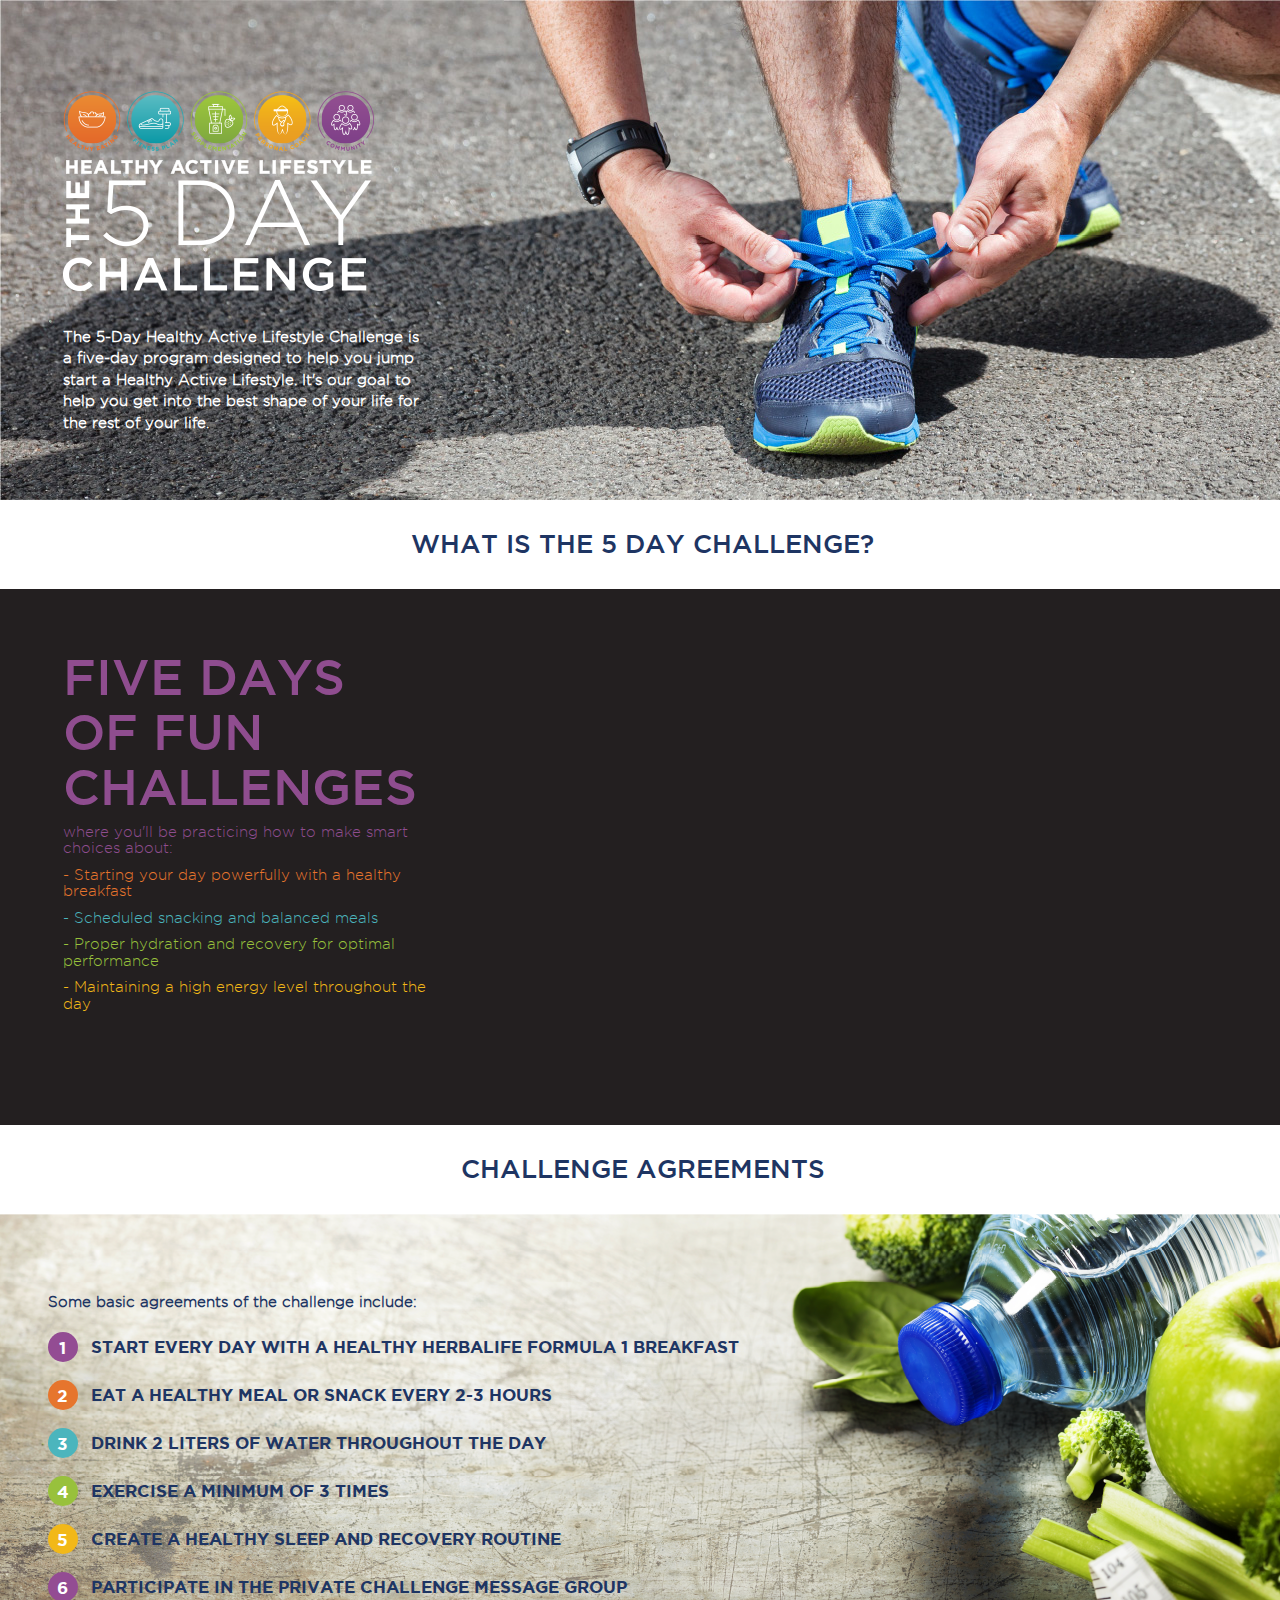
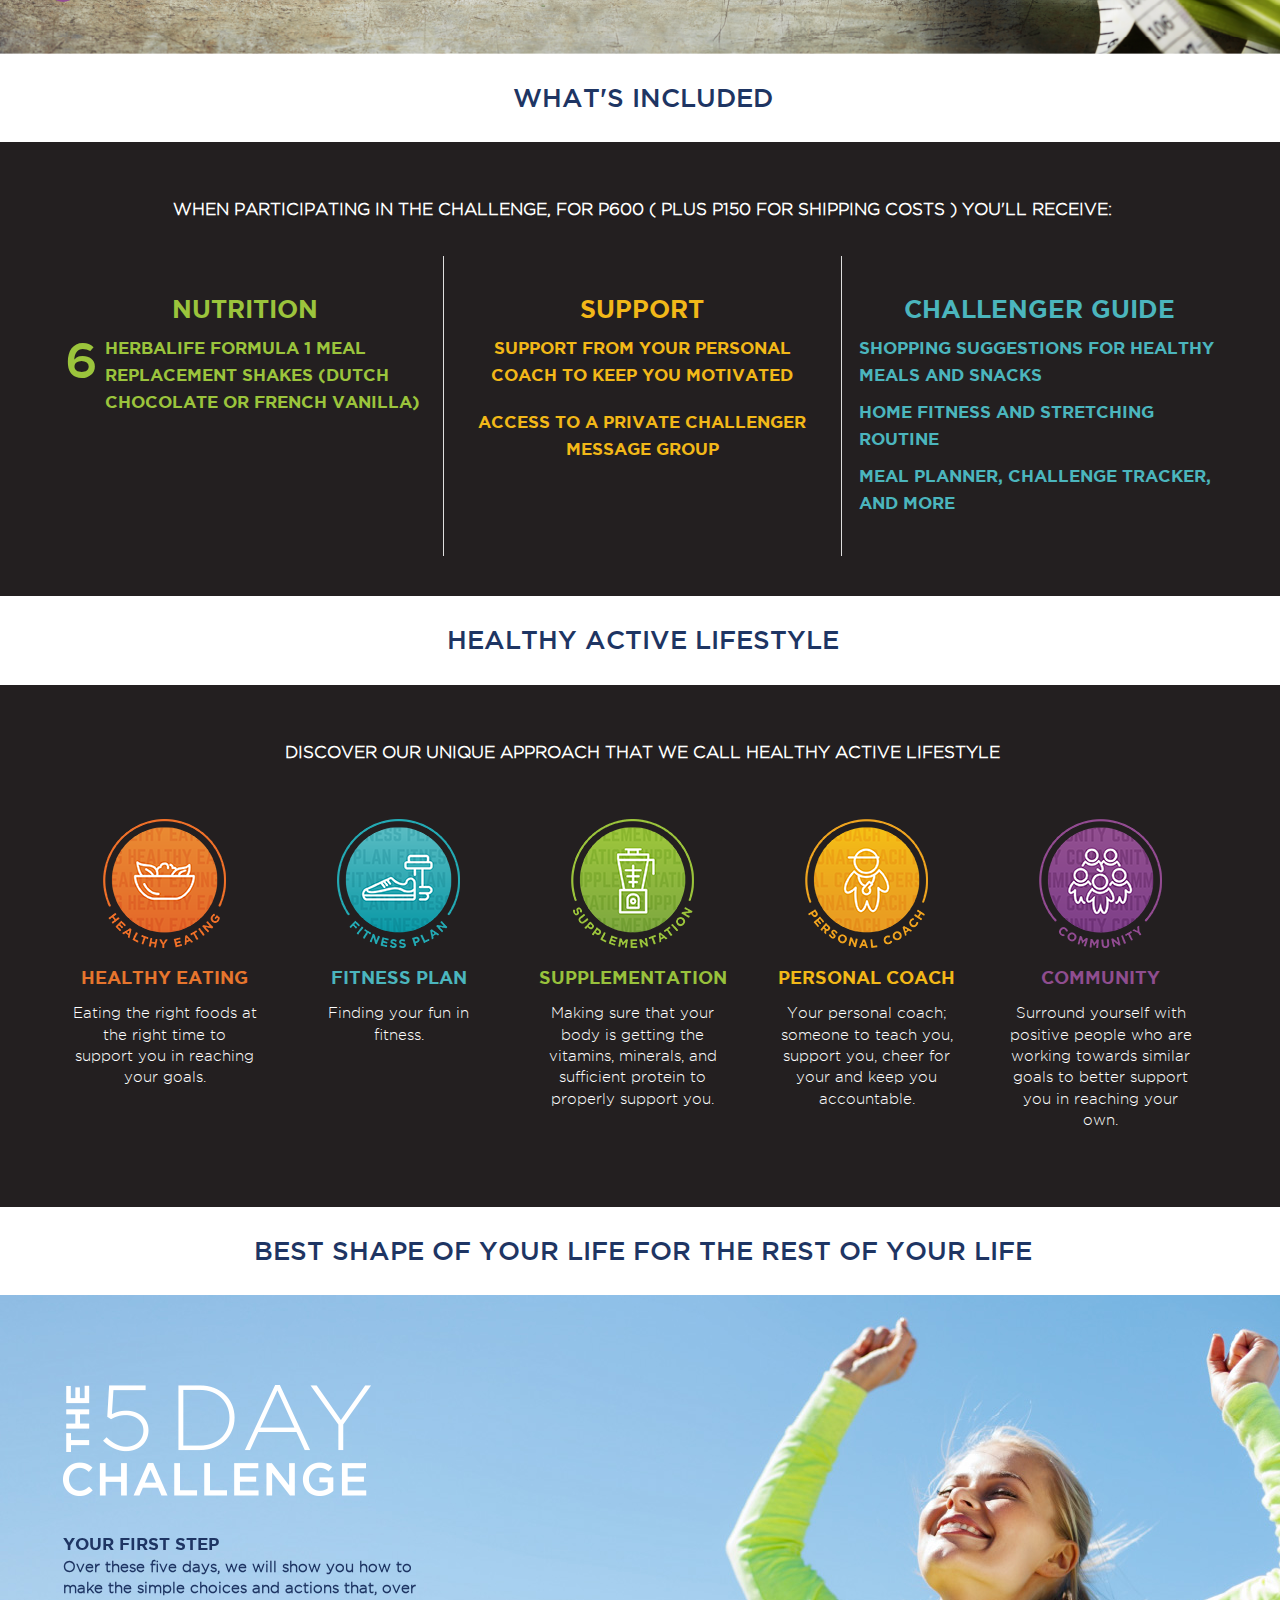
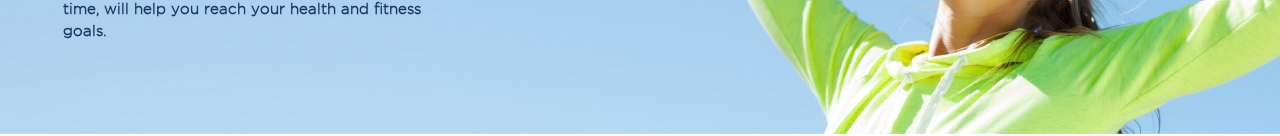
<file: index.html>
<!DOCTYPE HTML>
<html>
	<head>
<meta http-equiv="Content-Type" content="text/html; charset=utf-8"
>
	
		<title>The 5 Day Challenge Philippines</title>
		<link href="css/bootstrap.css" rel='stylesheet' type='text/css' />
		<link rel="stylesheet" href="css/font-awesome.min.css">
		<link rel="shortcut icon" href="favicon.ico.html">
		<link href="css/style.css" rel='stylesheet' type='text/css' />
		<meta name="viewport" content="width=device-width, initial-scale=1">

	</head>
	
	<body id="page-top" data-spy="scroll" data-target=".navbar-fixed-top">

		
		<!--BANNER IMAGE-->
		<div class="banner fullwidth">
			<div class="carousel-inner" role="listbox">
				<div class="item active" >
					<div class="text-center" style="width:100%;">
						<img src="images/top_banner.jpg" alt="..." >
					</div>
					<div class="container">
						<div class="row"> 
							<div class="banner_text col-md-12 col-sm-12 col-xs-12">
								<div class="logo"><a class="" href="index.html#"><img src="images/logo.png"/></a></div>
								<div class="challeges_images"><a class="" href="index.html#page-top"><img src="images/5day.png" /></a></div>
								<p id="txt_main_image2"><strong>The 5-Day Healthy Active Lifestyle Challenge is a five-day program designed to help you jump start a Healthy Active Lifestyle.  It's our goal to help you get into the best shape of your life for the rest of your life.</strong></p>
							</div>
						</div>
					</div>		
				</div>
		    </div>
		</div>
		<!--BANNER END-->
		<div class="clearfix"></div>
		
		<!--heading text container-->
		<div class="container" id="work_div">
			<div class="row text-center">
				<h1 class="heading" id="txt_sec3_head">WHAT IS THE 5 DAY CHALLENGE?</h1>
			</div>
		</div>
		<!--heading text container end-->
		
		<div class="black_bk fullwidth">
			<div class="container">
				<div class="row">
					<div class="col-md-4 col-sm-6 col-xs-12 left_text video_sectn">
					  <h2 class="taxt-purple"> FIVE DAYS OF FUN CHALLENGES</h2>
					  <h4 class="taxt-purple"> where you'll be practicing how to make smart choices about:</h4>
					  <h4 class="taxt-orange">- Starting your day powerfully with a healthy breakfast</h4>
					  <h4 class="taxt-blue">- Scheduled snacking and balanced meals</h4>
					  <h4 class="taxt-green">- Proper hydration and recovery for optimal performance</h4>
					  <h4 class="taxt-yellow">- Maintaining a high energy level throughout the day </h4>
					  <p>&nbsp;</p>
					  <p>&nbsp;</p>
				  </div>
					<div class="col-md-8 col-sm-6 col-xs-12">
						<script charset="ISO-8859-1" src="//fast.wistia.com/assets/external/E-v1.js" async></script><div class="wistia_responsive_padding" style="padding:56.25% 0 0 0;position:relative;"><div class="wistia_responsive_wrapper" style="height:100%;left:0;position:absolute;top:0;width:100%;"><div class="wistia_embed wistia_async_p14ta9y7gz videoFoam=true" style="height:100%;width:100%">&nbsp;</div></div></div>
					</div>
				</div>
			</div>	
		</div>
		
		<div class="clearfix"></div>
		
	
	
		<!--heading text container-->
		<div class="container" id="getting_started_div">
			<div class="row text-center">
				<h1 class="heading" id="txt_sec4_head">CHALLENGE AGREEMENTS</h1>
			</div>
		</div>
		<!--heading text container end-->
		
		<!--black shade  start--> 
		<div class="black_shade fullwidth">
			<div class="container">
				<div class="row top1_gap"><p>Some basic agreements of the challenge include:</p>
				 <ul>
						<li><div class="numberCircle purple_n">1</div>
START EVERY DAY WITH A HEALTHY HERBALIFE FORMULA 1 BREAKFAST</li>
						<li><div class="numberCircle orange_n">2</div>EAT A HEALTHY MEAL OR SNACK EVERY 2-3 HOURS</li>
						<li><div class="numberCircle cyan_n">3</div>DRINK 2 LITERS OF WATER THROUGHOUT THE DAY</li>
						<li><div class="numberCircle green_n">4</div>EXERCISE A MINIMUM OF 3 TIMES</li>
						<li><div class="numberCircle yellow_n">5</div>CREATE A HEALTHY SLEEP AND RECOVERY ROUTINE</li>
				 	    <li><div class="numberCircle purple_n">6</div>	PARTICIPATE IN THE PRIVATE CHALLENGE MESSAGE GROUP</li>
				 </ul>
				</div>
			</div>	
		</div>
		<!--black shade end--> 
		
		<div class="clearfix"></div>
		
		<!--heading text container-->
		<div class="container" id="home_div">
			<div class="row text-center">
			  <h1 class="heading" id="txt_sec2_head2">WHAT'S INCLUDED</h1>
			</div>
		</div>
		<!--heading text container end-->
		
		<div class="black_bk fullwidth">
			<div class="container">
				<div class="row">
				<div class="text-center sub_head">WHEN PARTICIPATING IN THE CHALLENGE, FOR P600 ( PLUS P150 FOR SHIPPING COSTS ) YOU'LL RECEIVE:</div>
					<div class="col-md-4 col-sm-4 col-xs-12 for_1">
						<h1 class="text-center for_1_head">NUTRITION</h1>
						<span>6</span>
						<h2>HERBALIFE FORMULA 1 MEAL REPLACEMENT SHAKES (DUTCH CHOCOLATE OR FRENCH VANILLA)</h2>
					</div>
					
					<div class="col-md-4 col-sm-4 col-xs-12 for_2">
						<h1 class="text-center taxt-yellow for_2_head">SUPPORT</h1>
						<h2 class="taxt-yellow">SUPPORT FROM YOUR PERSONAL COACH TO KEEP YOU MOTIVATED</h2>
						<h2 class="taxt-yellow">ACCESS TO A PRIVATE CHALLENGER MESSAGE GROUP</h2>
					</div>
					
					<div class="col-md-4 col-sm-4 col-xs-12 for_3">
						<h1 class="text-center taxt-blue for_3_head">CHALLENGER GUIDE</h1>
						<h2 class="taxt-blue">SHOPPING SUGGESTIONS FOR HEALTHY MEALS AND SNACKS</h2>
						<h2 class="taxt-blue">HOME FITNESS AND STRETCHING ROUTINE</h2>
						<h2 class="taxt-blue">MEAL PLANNER, CHALLENGE TRACKER, AND MORE</h2>
					</div>
				</div>
			</div>
		</div>	
		
		<div class="clearfix"></div>
		
		<!--heading text container-->
		<div class="container" id="home_div">
			<div class="row text-center">
				<h1 class="heading" id="txt_sec2_head">HEALTHY ACTIVE LIFESTYLE</h1>
			</div>
		</div>
		<!--heading text container end-->
		
		<div class="blackhealth fullwidth">
			<div class="container">
				<div class="row">
				   	<div class="text-center sub_head">DISCOVER OUR UNIQUE APPROACH THAT WE CALL HEALTHY ACTIVE LIFESTYLE</div>
					<div class="h_logos"><div class="image"><img src="images/l5.png"></div>
						<h1 class="taxt-orange" id="txt_sec2_orange_head">HEALTHY EATING</h1>
						<p id="txt_sec2_orange_content">Eating the right foods at the right time to support you in reaching your goals.</p>
					</div>
					
					<div class="h_logos"><div class="image"><img src="images/l3.png"></div>
						<h1 class="taxt-blue" id="txt_sec2_blue_head">FITNESS PLAN</h1>
						<p id="txt_sec2_blue_content">Finding your fun in fitness.</p>
					</div>
					
					<div class="h_logos"><div class="image"><img src="images/l4.png"></div>
						<h1 class="taxt-green" id="txt_sec2_green_head">SUPPLEMENTATION</h1>
						<p id="txt_sec2_green_content">Making sure that your body is getting the vitamins, minerals, and sufficient protein to properly support you.</p>
					</div>
					
					<div class="h_logos"><div class="image"><img src="images/l2.png"></div>
						<h1 class="taxt-yellow" id="txt_sec2_yellow_head">PERSONAL COACH</h1>
						<p id="txt_sec2_yellow_content">Your personal coach; someone to teach you, support you, cheer for your and keep you accountable.</p>
					</div>
					
					<div class="h_logos"><div class="image"><img src="images/l1.png"></div>
						<h1 class="taxt-purple" id="txt_sec2_purple_head">COMMUNITY</h1>
						<p id="txt_sec2_purple_content">Surround yourself with positive people who are working towards similar goals to better support you in reaching your own.</p>
					</div>
				</div>
			</div>
		</div>	
		<div class="clearfix"></div>
		
		<!--heading text container-->
		<div class="container" id="getting_started_div">
			<div class="row text-center">
				<h1 class="heading" id="txt_sec4_head">BEST SHAPE OF YOUR LIFE FOR THE REST OF YOUR LIFE</h1>
			</div>
		</div>
		<!--heading text container end-->
		
		<div class="bottom_banner fullwidth">
			<div class="carousel-inner" role="listbox">
				<div class="item active" >
					<div class="text-center" style="width:100%;">
						<img src="images/b_shape.jpg" alt="..." >
					</div>
					<div class="container">
						<div class="row"> 
							<div class="banner_text col-md-12 col-sm-12 col-xs-12">
							
								<div class="challeges_images"><a class="" href="index.html#page-top"><img src="images/5day.png" /></a></div>
								<p id="txt_main_image"><span>YOUR FIRST STEP</span><br>Over these five days, we will show you how to make the simple choices and actions that, over time, will help you reach your health and fitness goals.</p>
							</div>
						</div>
					</div>		
				</div>
		    </div>
		</div>

		<script src="js/jquery.js" type="text/javascript"></script> 
		<script src="js/bootstrap.js" type="text/javascript"></script>
		<script src="js/jquery.easing.min.js" type="text/javascript"></script>
		
		
	</body>
</html>
</file>
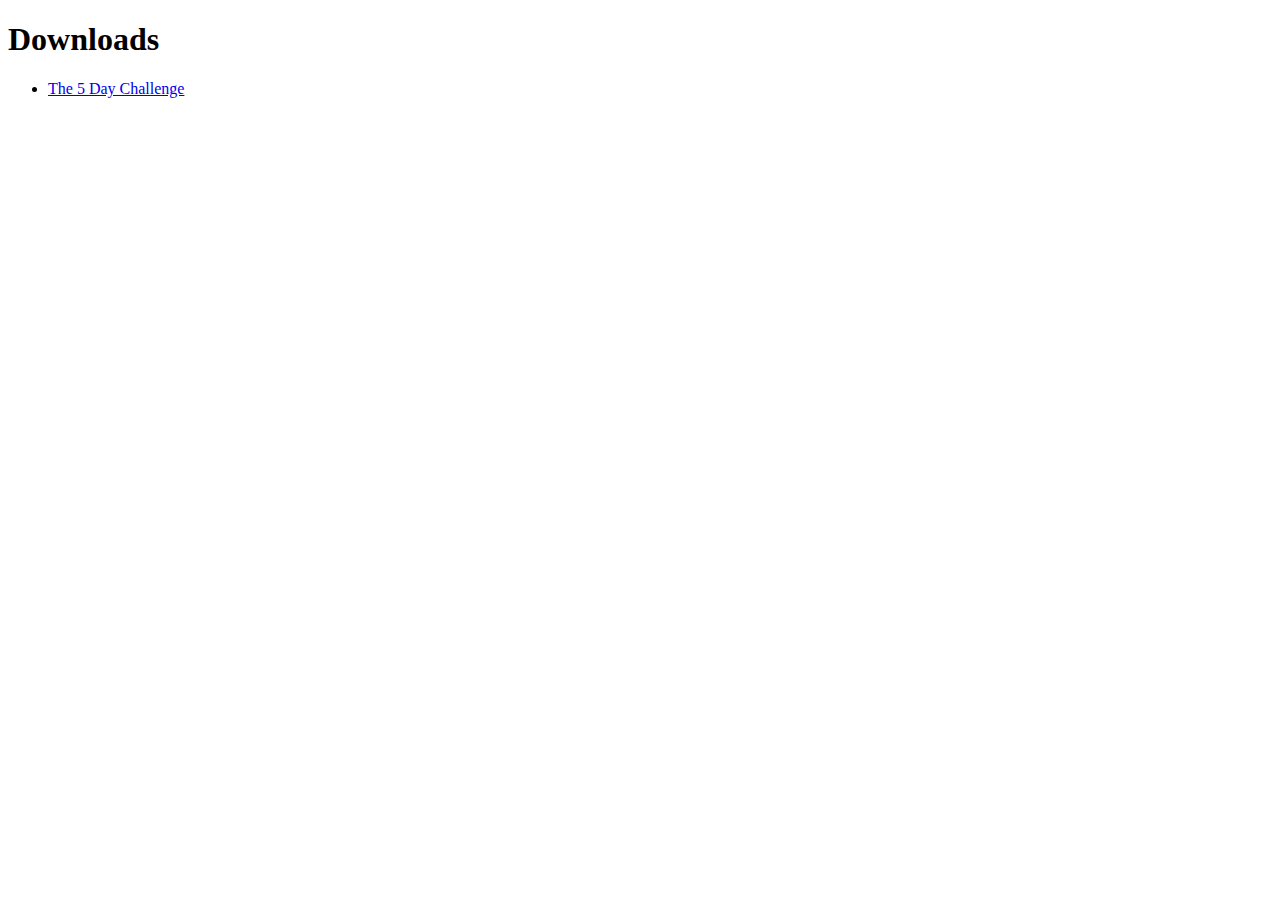
<file: _downloads.html>
<!DOCTYPE html>
<html>
	<head>
		<meta charset="UTF-8">
        <title> Downloads </title>
    </head>
    <body>
        <h1> Downloads </h1>
        <ul>
            <li><a id="http://the5daychallenge.com/" href="index.html"> The 5 Day Challenge </a></li>
        </ul>
    </body>
</html>
</file>
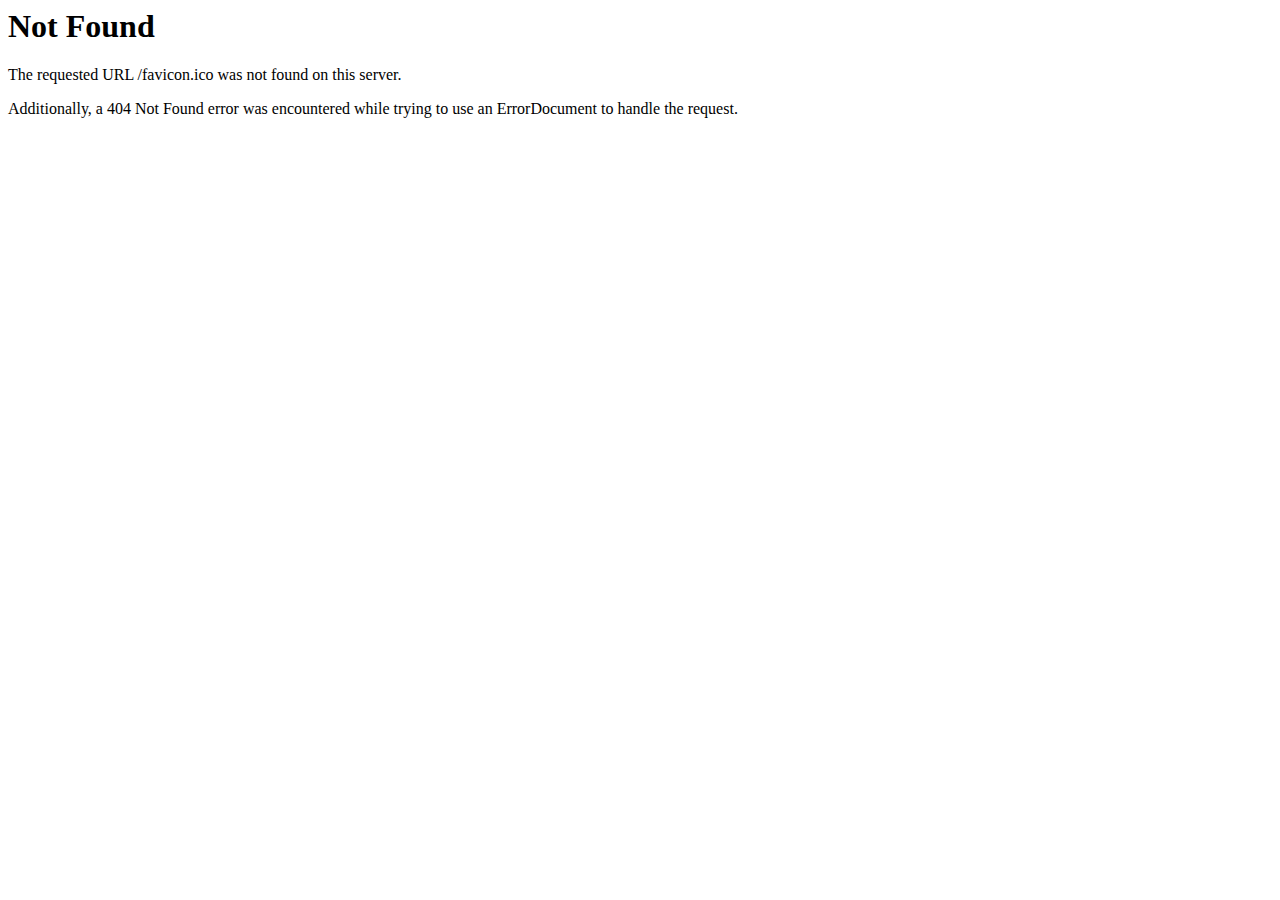
<file: favicon.ico.html>
<!DOCTYPE HTML PUBLIC "-//IETF//DTD HTML 2.0//EN">
<html><head>
<meta http-equiv="Content-Type" content="text/html; charset=utf-8"
>
<title>404 Not Found</title>
</head><body>
<h1>Not Found</h1>
<p>The requested URL /favicon.ico was not found on this server.</p>
<p>Additionally, a 404 Not Found
error was encountered while trying to use an ErrorDocument to handle the request.</p>
</body></html>
</file>
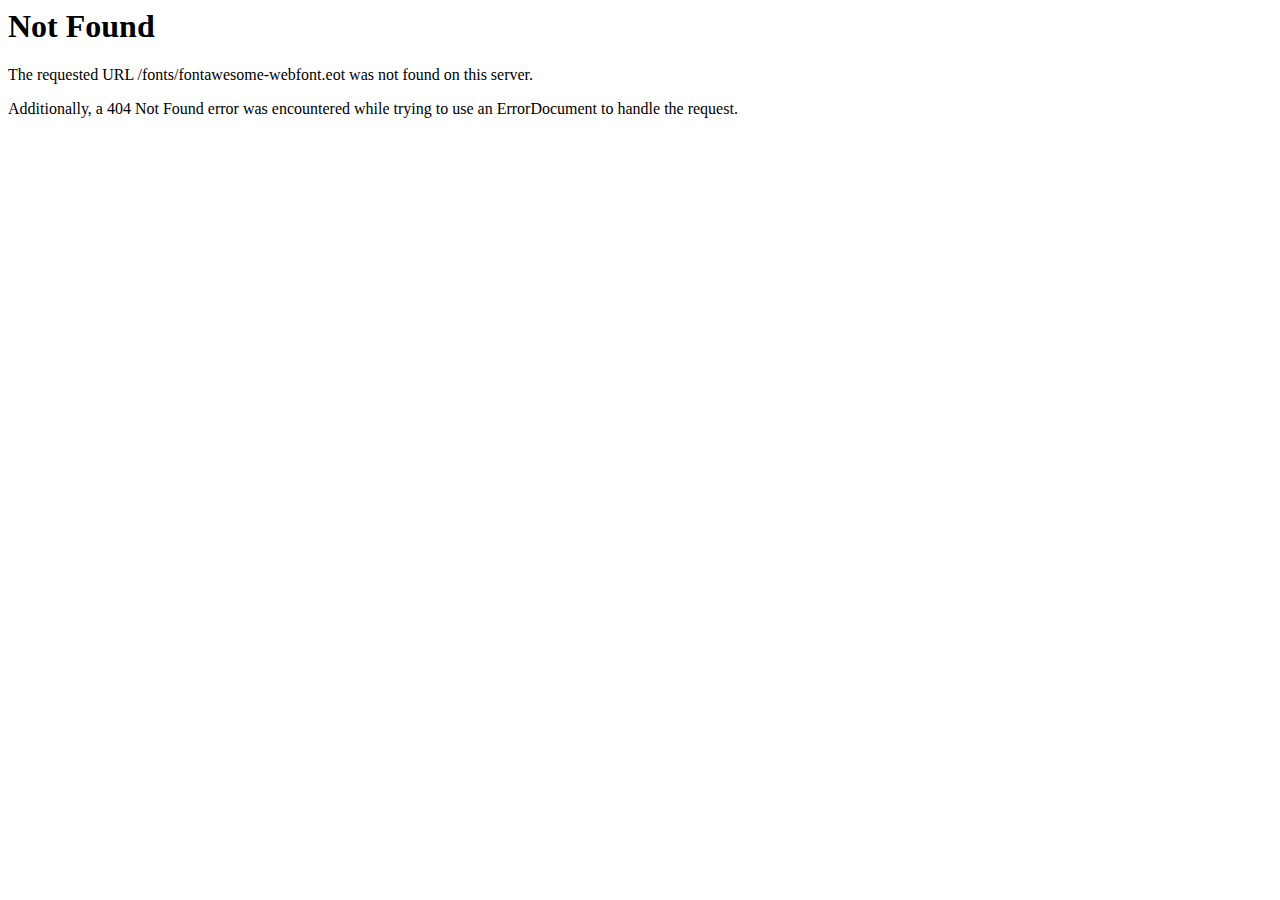
<file: fonts/fontawesome-webfont.eot-.html>
<!DOCTYPE HTML PUBLIC "-//IETF//DTD HTML 2.0//EN">
<html><head>
<meta http-equiv="Content-Type" content="text/html; charset=utf-8"
>
<title>404 Not Found</title>
</head><body>
<h1>Not Found</h1>
<p>The requested URL /fonts/fontawesome-webfont.eot was not found on this server.</p>
<p>Additionally, a 404 Not Found
error was encountered while trying to use an ErrorDocument to handle the request.</p>
</body></html>
</file>
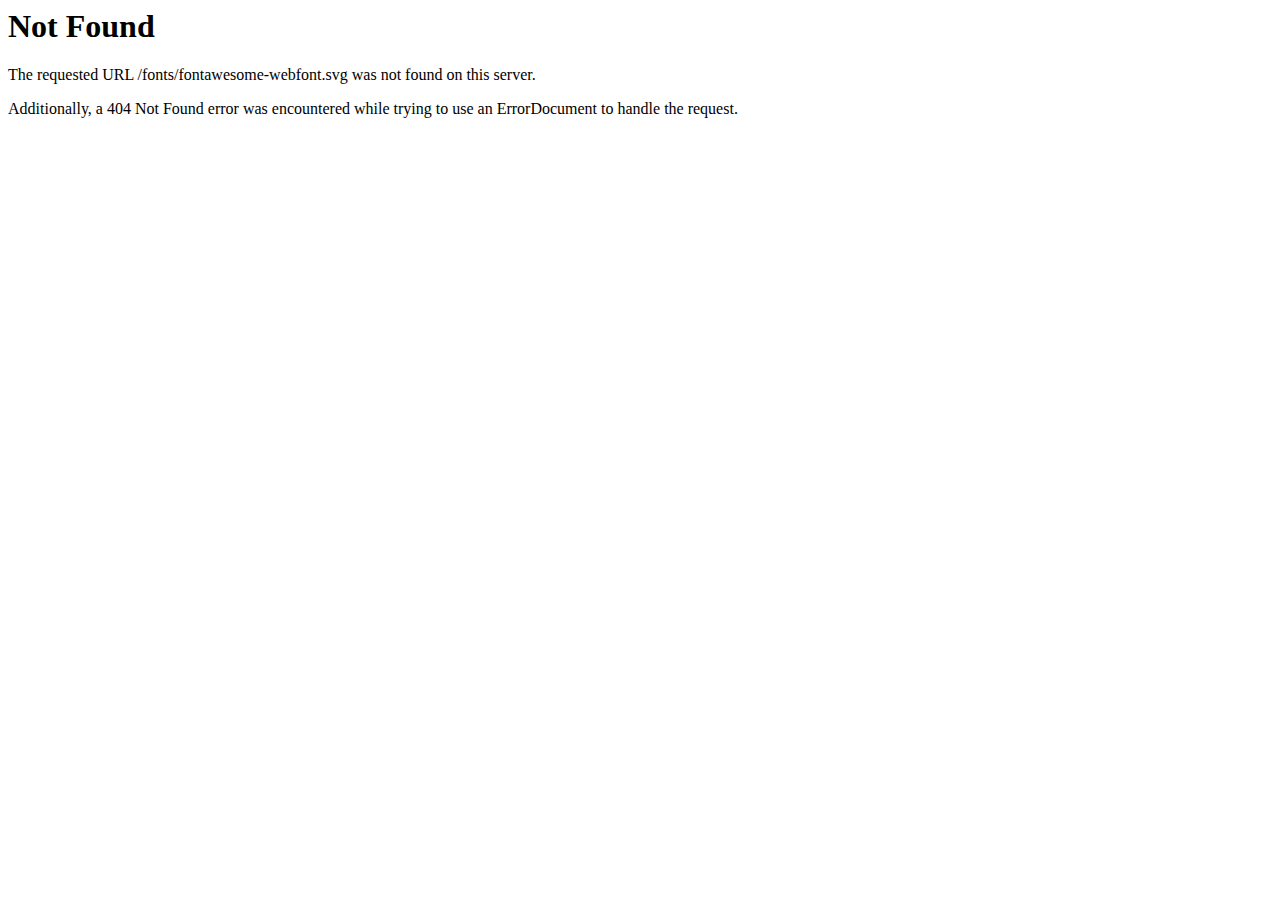
<file: fonts/fontawesome-webfont.svg-v.4.2.0.html>
<!DOCTYPE HTML PUBLIC "-//IETF//DTD HTML 2.0//EN">
<html><head>
<meta http-equiv="Content-Type" content="text/html; charset=utf-8"
>
<title>404 Not Found</title>
</head><body>
<h1>Not Found</h1>
<p>The requested URL /fonts/fontawesome-webfont.svg was not found on this server.</p>
<p>Additionally, a 404 Not Found
error was encountered while trying to use an ErrorDocument to handle the request.</p>
</body></html>
</file>
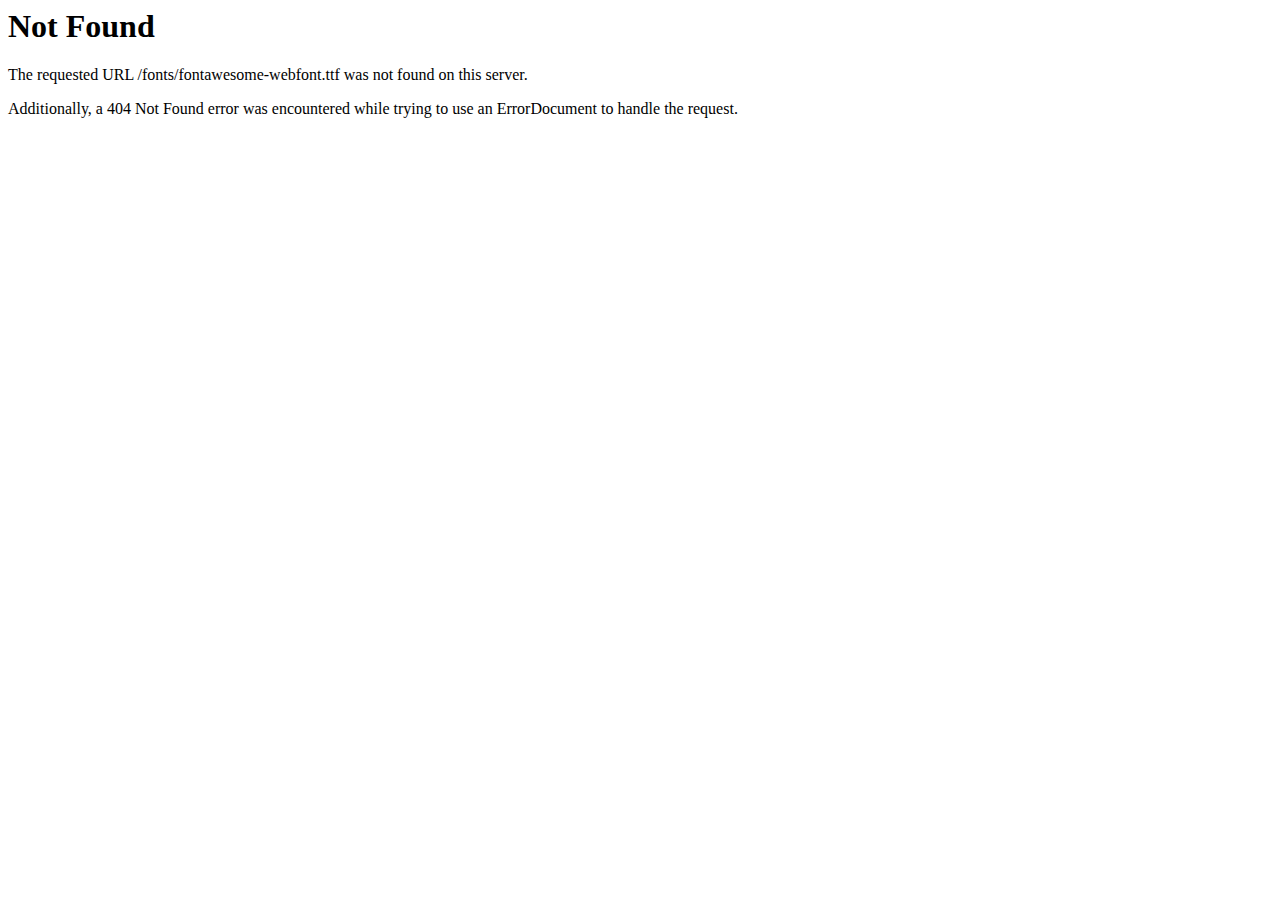
<file: fonts/fontawesome-webfont.ttf-v.4.2.0.html>
<!DOCTYPE HTML PUBLIC "-//IETF//DTD HTML 2.0//EN">
<html><head>
<meta http-equiv="Content-Type" content="text/html; charset=utf-8"
>
<title>404 Not Found</title>
</head><body>
<h1>Not Found</h1>
<p>The requested URL /fonts/fontawesome-webfont.ttf was not found on this server.</p>
<p>Additionally, a 404 Not Found
error was encountered while trying to use an ErrorDocument to handle the request.</p>
</body></html>
</file>
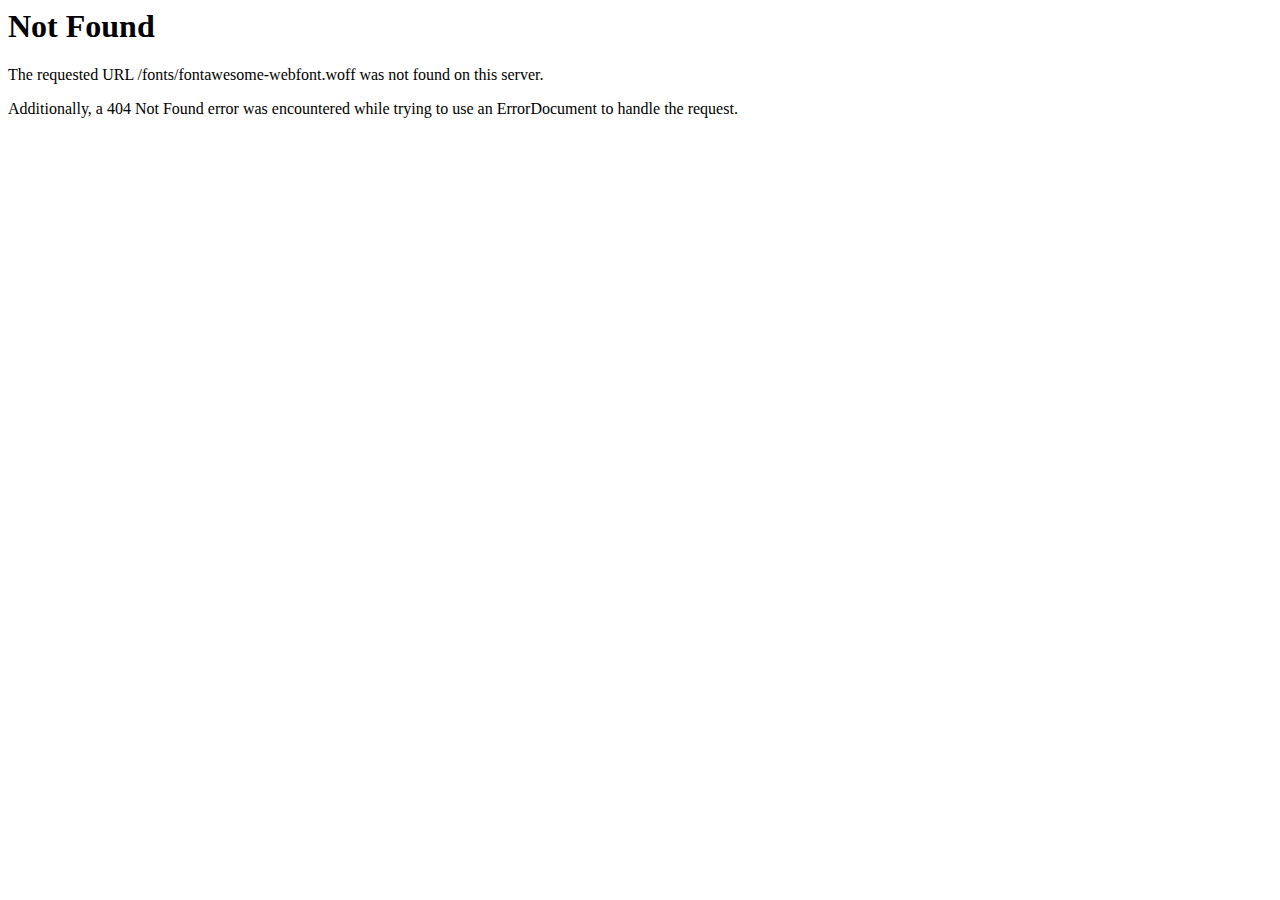
<file: fonts/fontawesome-webfont.woff-v.4.2.0.html>
<!DOCTYPE HTML PUBLIC "-//IETF//DTD HTML 2.0//EN">
<html><head>
<meta http-equiv="Content-Type" content="text/html; charset=utf-8"
>
<title>404 Not Found</title>
</head><body>
<h1>Not Found</h1>
<p>The requested URL /fonts/fontawesome-webfont.woff was not found on this server.</p>
<p>Additionally, a 404 Not Found
error was encountered while trying to use an ErrorDocument to handle the request.</p>
</body></html>
</file>
<file: css/style.css>
/* Generated by Font Squirrel (http://www.fontsquirrel.com) on February 4, 2016 */



@font-face {
    font-family: 'gotham_blackregular';
    src: url('../fonts/gotham-black-webfont.eot');
    src: url('../fonts/gotham-black-webfont-.eot#iefix') format('embedded-opentype'),
         url('../fonts/gotham-black-webfont.woff2') format('woff2'),
         url('../fonts/gotham-black-webfont.woff') format('woff'),
         url('../fonts/gotham-black-webfont.ttf') format('truetype'),
         url('../fonts/gotham-black-webfont.svg#gotham_blackregular') format('svg');
    font-weight: normal;
    font-style: normal;

}




@font-face {
    font-family: 'gotham_mediumregular';
    src: url('../fonts/gotham-medium1-webfont.eot');
    src: url('../fonts/gotham-medium1-webfont-.eot#iefix') format('embedded-opentype'),
         url('../fonts/gotham-medium1-webfont.woff2') format('woff2'),
         url('../fonts/gotham-medium1-webfont.woff') format('woff'),
         url('../fonts/gotham-medium1-webfont.ttf') format('truetype'),
         url('../fonts/gotham-medium1-webfont.svg#gotham_mediumregular') format('svg');
    font-weight: normal;
    font-style: normal;

}






@font-face {
    font-family: 'gotham_lightregular';
    src: url('../fonts/gotham-light-webfont.eot');
    src: url('../fonts/gotham-light-webfont-.eot#iefix') format('embedded-opentype'),
         url('../fonts/gotham-light-webfont.woff2') format('woff2'),
         url('../fonts/gotham-light-webfont.woff') format('woff'),
         url('../fonts/gotham-light-webfont.ttf') format('truetype'),
         url('../fonts/gotham-light-webfont.svg#gotham_lightregular') format('svg');
    font-weight: normal;
    font-style: normal;

}

@font-face {
    font-family: 'gotham_thinregular';
    src: url('../fonts/gotham-thin-webfont.eot');
    src: url('../fonts/gotham-thin-webfont-.eot#iefix') format('embedded-opentype'),
         url('../fonts/gotham-thin-webfont.woff2') format('woff2'),
         url('../fonts/gotham-thin-webfont.woff') format('woff'),
         url('../fonts/gotham-thin-webfont.ttf') format('truetype'),
         url('../fonts/gotham-thin-webfont.svg#gotham_thinregular') format('svg');
    font-weight: normal;
    font-style: normal;

}




@font-face {
    font-family: 'gotham_boldregular';
    src: url('../fonts/gotham-bold-webfont.eot');
    src: url('../fonts/gotham-bold-webfont-.eot#iefix') format('embedded-opentype'),
         url('../fonts/gotham-bold-webfont.woff2') format('woff2'),
         url('../fonts/gotham-bold-webfont.woff') format('woff'),
         url('../fonts/gotham-bold-webfont.ttf') format('truetype'),
         url('../fonts/gotham-bold-webfont.svg#gotham_boldregular') format('svg');
    font-weight: normal;
    font-style: normal;

}
body{ font-family: 'gotham_lightregular';}
h1, h2{    font-family: 'gotham_boldregular';}
.taxt-orange { color:#E6752D !important; }
.taxt-blue { color:#4BB5BD !important; }
.taxt-green { color:#98C13C !important; }
.taxt-yellow { color:#F2B818 !important; }
.taxt-purple { color:#8F4D8F !important; }
.purple_n{background-color:#934c93;}
.orange_n { background-color:#E6752D ; }
.cyan_n { background-color:#4BB5BD; }
.yellow_n { background-color:#F2B818 ;}
.green_n {background-color:#98C13C }
.pink_text{color:#A83EAD;}
ul{list-style:none;    margin: 0;
    padding: 0;
}
p{font-size:15px;}
.row{padding-left:5px;}
.challeges_images{width:100%;overflow: hidden;
    clear: both;}
.logo{    width:100%;
    overflow: hidden;
    clear: both;
    height: 90px;}
.fullwidth{max-width:1437px;width:100%;overflow:hidden;margin:0 auto;}
.banner{ position:relative;}

.banner_text{ position: absolute;top:90px;text-align:left; text-shadow:none;}
.banner_text p{      width: 29%;
    color: #fff;
    margin-top: 35px;}
.video_sectn h4{ font-size:15px; }
.video_sectn h2{ font-size:50px; font-family:'gotham_mediumregular';  }
h1.heading{font-size:26px;padding:30px 0px; margin:0px;color:#1E3563;font-family: 'gotham_mediumregular';/* font-weight:bold; */}
.sub_head{font-size:17px;padding:15px 0 35px 0;color:#fff;font-weight:bold;}
.for_1, .for_2, .for_3{min-height:300px;padding:17px; }
.for_1{color:#9BC43C;padding-top:20px;    border-right: 1px solid #dedede;}
.for_1 p{margin-bottom:18px;font-size:17px;}
.for_1 h2, .for_2 h2, .for_3 h2{font-size:17px;margin-top:0px;line-height: 27px;}
.for_2{padding-top:20px; text-align:center;}
.for_2 h2{margin-bottom:20px;}
.for_3{ border-left: 1px solid #dedede;    padding-top:20px;}
.for_1_head, .for_2_head, .for_3_head { font-size:25px;  }
.for_1 span{width:30px;float:left;    padding: 0px 0;
    font-size: 50px;    line-height: 51px; HEIGHT:75PX;
    margin-right: 10px;  font-family: 'gotham_mediumregular';}


.for_3 ul{margin:0;padding:0;}
.for_3 ul li{color:#fff;padding:3px }
#txt_main_image span{font-size:17px;font-weight:bold;font-family: 'gotham_boldregular';}
.black_bk, .blackhealth{background:#231f20;padding:40px 0px;}
.black_bk .left_text p{font-size:15px;color:#fff;}
.black_bk p{color:#fff;}

.bottom_banner #txt_main_image{color:#1E3563;font-family: 'gotham_lightregular';font-weight:bold;}
.black_shade{background:url("../images/agree.png") no-repeat  center;height:440px;width:100%;}
.numberCircle {
    border-radius: 50%;
    width: 30px;
    height: 30px;
    padding: 1px;
    color: #fff;
    text-align: center;
    margin-right: 13px;
    float: left;
   }
 .black_shade .top1_gap {   margin-top:78px ;}   
 .black_shade ul li{    margin: 19px 0;
    line-height: 29px;
    font-weight: bold;
    font-size: 17px;
    color: #1E3563; font-family: 'gotham_boldregular';}  
 .black_shade p{color: #1E3563; font-weight: bold;font-size: 15px;}	

 

.cmn{min-height:138px;padding:20px 10px 10px;color:#fff;font-size:28px; line-height:34px; }
.orange{background:#ec7d28;}
.sky{background:#00a3ab;}
.green{background:#9ac33c;}
.purple{background:#934c92;}
.text{color:#f6b31a;font-size:26px; line-height: 30px; padding: 10px 0; margin-top: 12px;}
.top_gap{margin-top:73px;}
.blackhealth .h_logos h1{font-size:18px;  word-break: break-all;color:#fff;font-family: 'gotham_boldregular'; }
.blackhealth .h_logos p{color:#fff; padding:5px 15px;}
.h_logos{margin:0;padding:0;}
.h_logos{float:left; padding: 20px 10px;width: 234px;text-align:center;}

.margin-btm-sm { margin-bottom:10px; }
.margin-btm-md { margin-bottom:20px; }
.margin-btm-lg { margin-bottom:30px; }
.form-group { margin-bottom:25px; }
.d_ar img{cursor:pointer;}
@media  (max-width:1190px) and (min-width:1024px){
.cmn {
    font-size: 23px;
}


.banner_text{top:40px;}
.banner_text h1{    font-size: 46px;}
.h_logos{ width: 193px;}
.h_logos h1 {font-size: 16px;}
}
@media  (max-width:1023px) and (min-width:767px)
{
	.top_gap {
    margin-top:27px;}
.text{min-height:120px;}

  .banner_text {top: 10%;}
 
  .cmn {
   
    font-size: 28px;
}
.black_shade p, .global_banner p{font-size:25px;}
.banner_text p {
    width: 58%;}
.for_1 h2, .for_2 h2, .for_3 h2{font-size:16px;}	
.for_1, .for_2, .for_3 {
    min-height: 405px;}
}
@media (max-width:760px){

	 .h_logos{min-height: 347px;width:211px;}
	 .t_pics img{width:100%;}
	 
.text{min-height:120px;}
.top_gap {
    margin-top:46px;
}
.cmn {
    color: #fff;
    font-size: 21px;
}
.black_shade p, .black_bk p {
   
    font-size: 21px;
}
.left_pro_pic > img {
    height: 426px;
    width: 183px;
}



	.banner_text h1{ font-size: 32px; margin-top:15px}
.global_banner p{font-size:21px;}	
h1.heading{ padding: 20px 0;font-size:28px;
}
.for_1, .for_3{border:none;}
.black_shade ul li{font-size:15px;}

	.for_2, .for_3 {
    padding-left: 20px;}
.banner_text p{width:98%;}	
.logo img, .challeges_images img{width:268px;}
.black_shade .top1_gap{margin-top: 40px;}
.black_shade ul li{margin-top:14px;}.for_2{border-bottom: 1px solid #dedede;border-top: 1px solid #dedede;}
.for_1, .for_2, .for_3{min-height:238px;text-align:center;}	 .for_1 span { float:none; height:54px; }
}

@media  (max-width:480px)
{
	
	h1.heading{font-size: 18px;padding:20px;}
	.global_banner{height:100%;}
	.global_banner p{margin-top:6%;}
	.black_bk, .blackhealth{padding:20px 0;}
	.global_banner p, .black_shade p, .black_bk p, .text, .gray label{font-size: 15px;padding-left:4px;}
		.banner_text h1{ font-size: 23px; margin-top:10px}
	.top_gap { margin-top: 34px}
	p.top_gap br, .t_pics p br{display:none;}
	.cmn {
    color: #fff;
      font-size: 16px;
    line-height: 30px;}
	
	.h_logos,.right_pics ul li{width:100%;}
	.h_logos{min-height:217px;}
	.black_bk iframe{height:171px !important;}
	.text {
    min-height: 87px;
}

	.black_shade .top1_gap {
    margin-top: 21px;
}
.black_shade ul li{font-size:13px;}

.for_1 h2, .for_2 h2, .for_3 h2 {
    font-size: 15px;}
.sub_head {
    font-size: 14px;}	


}
@media  (max-width:415px)
{
	.black_shade ul li{margin: 1px 0;}
	.numberCircle {
   
    width: 26px;
    height: 26px;    line-height: 26px;}
}
</file>
